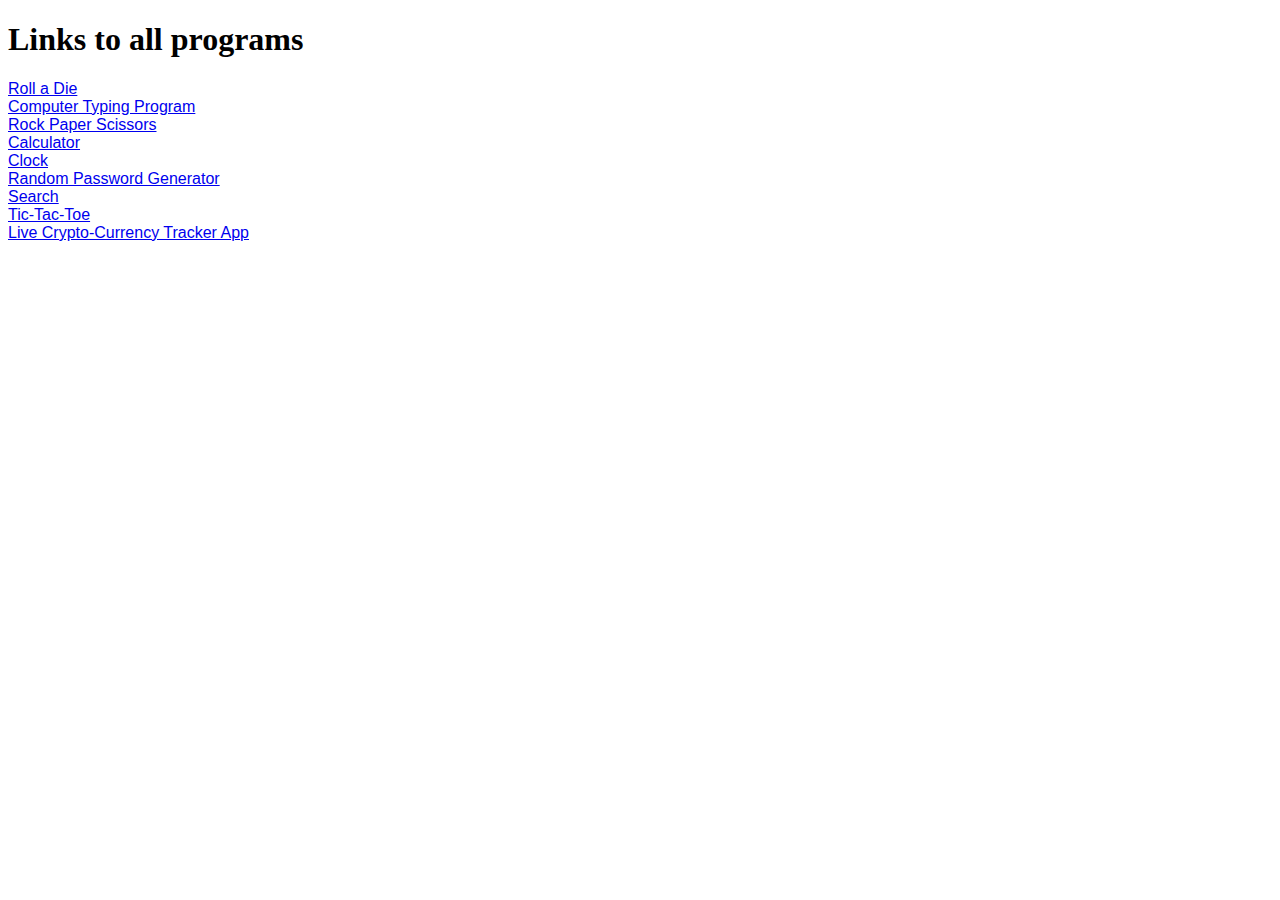
<file: index.html>
<!DOCTYPE html>
<html>
    <head>
        <meta charset="utf-8">
        <title>Links to all programs</title>
        <link rel="stylesheet" href="index.css">
    </head>
    <body>
        <h1>Links to all programs</h1>
        <div class="programs">
            <a target="_blank" href="diceroll.html">Roll a Die</a>
            <a target="_blank" href="typing.html">Computer Typing Program</a>
            <a target="_blank" href="rockpaperscissors.html">Rock Paper Scissors</a>
            <a target="_blank" href="calculator.html">Calculator</a>
            <a target="_blank" href="time.html">Clock</a>
            <a target="_blank" href="randompasswordgenerator.html">Random Password Generator</a>
            <a target="_blank" href="search.html">Search</a>
            <a target="_blank" href="tictactoe.html">Tic-Tac-Toe</a>
            <a target="_blank" href="currency.html">Live Crypto-Currency Tracker App</a>
        </div>
    </body>
</html>
</file>
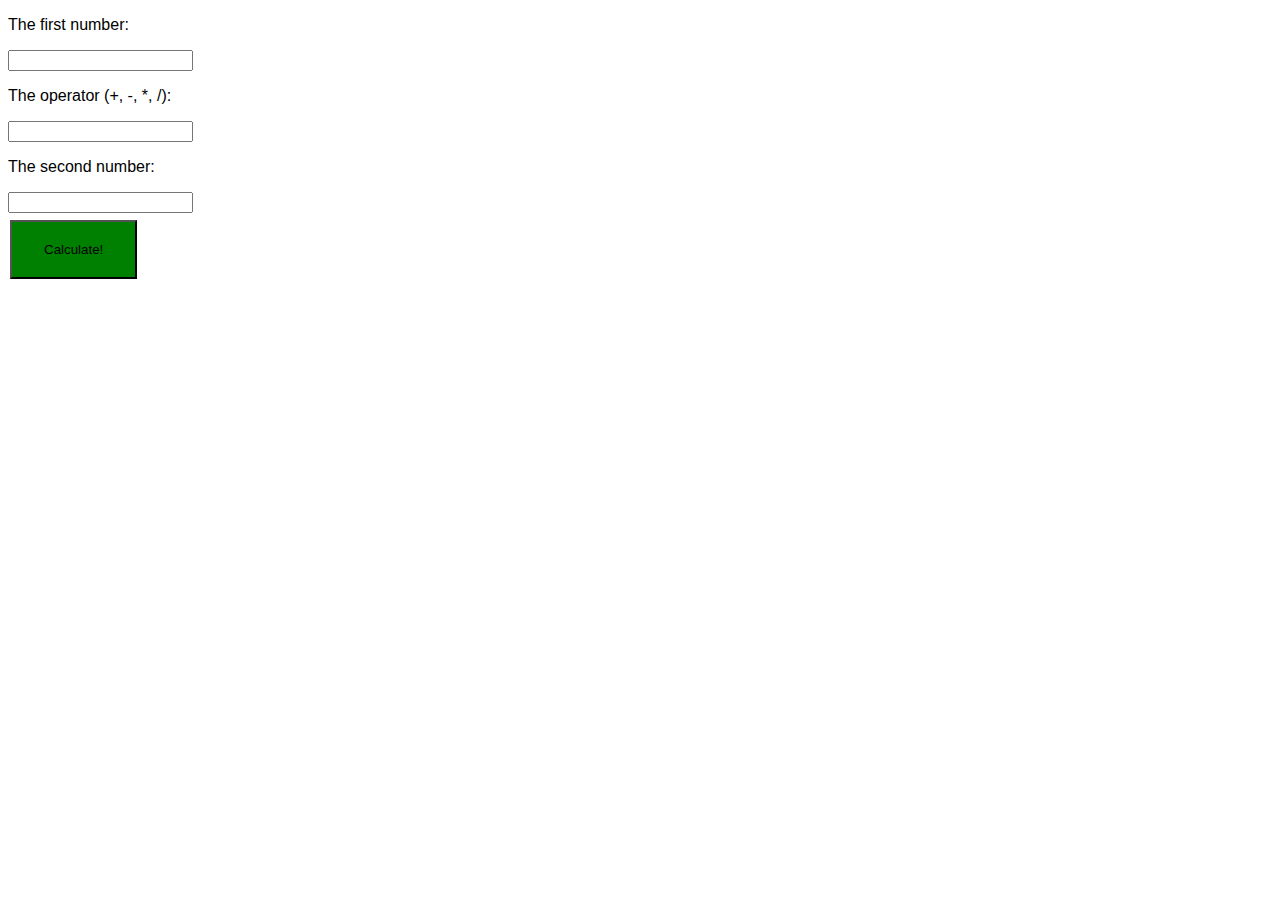
<file: calculator.html>
<!DOCTYPE html> 
    <html lang="en">
        <head>
            <meta charset="utf-8">
            <title>Calculator</title>
            <link rel="stylesheet" href="calculator.css">
        </head>
        <body>
            <p>The first number:</p>
            <input id="num1">
            <p>The operator (+, -, *, /):</p>
            <input id="operator">
            <p>The second number:</p>
            <input id="num2">
            <button id="calculate">Calculate!</button>
            <script src="calculator.js"></script>
            <p id="answer"></p>
            <noscript>Sorry, your browser does not support JavaScript or you disabled it. This program requires JavaScript to run properly.</noscript>
        </body>
    </html>
</file>
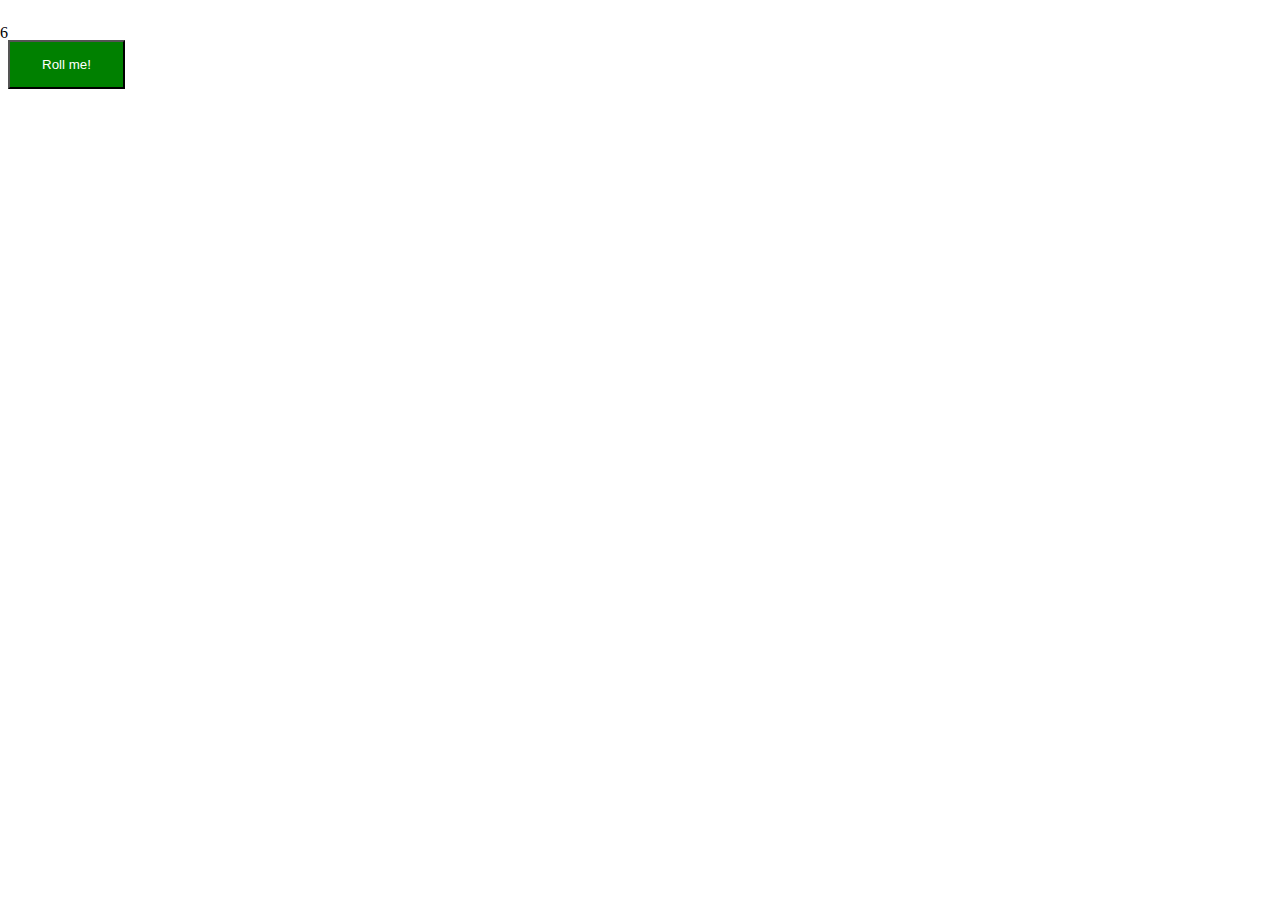
<file: diceroll.html>
<!DOCTYPE html>
	<html lang="en">
		<head>
			<meta charset="UTF-8">
			<title>Roll A Die</title>
			<link href="diceroll.css" rel="stylesheet">
	        </head>
		<body>
			<p id="roll">6</p>
			<script src="diceroll.js"></script>
			<button id="rollMe">Roll me!</button>
			<noscript>Sorry, your browser does not support JavaScript or you disabled it. This program needs JavaScript to run properly.</noscript>
		</body>
	</html>
</file>
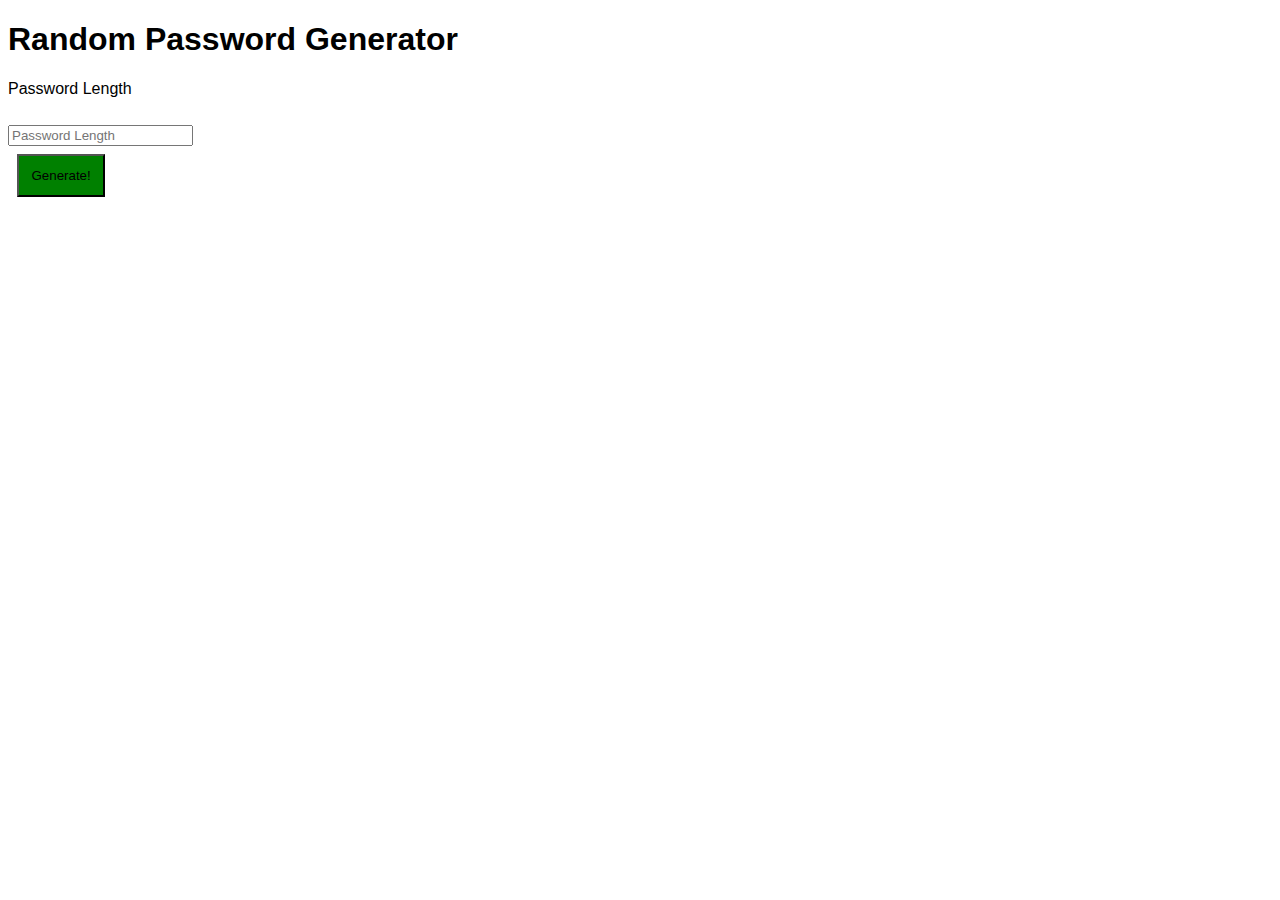
<file: randompasswordgenerator.html>
<!DOCTYPE html>
<html>
    <head>
        <meta charset="utf-8">
        <title>Random Password Generator</title>
        <link href="randompasswordgenerator.css" rel="stylesheet">
    </head>
    <h1>Random Password Generator</h1>
    <p>Password Length</p>
    <input id="password-length" placeholder="Password Length">
    <button id="generate">Generate!</button>
    <p id="result"></p>
    <script src="randompasswordgenerator.js"></script>
    <noscript>Sorry, your browser does not support JavaScript or you disabled it. This program needs JavaScript to run properly.</noscript>
</html>
</file>
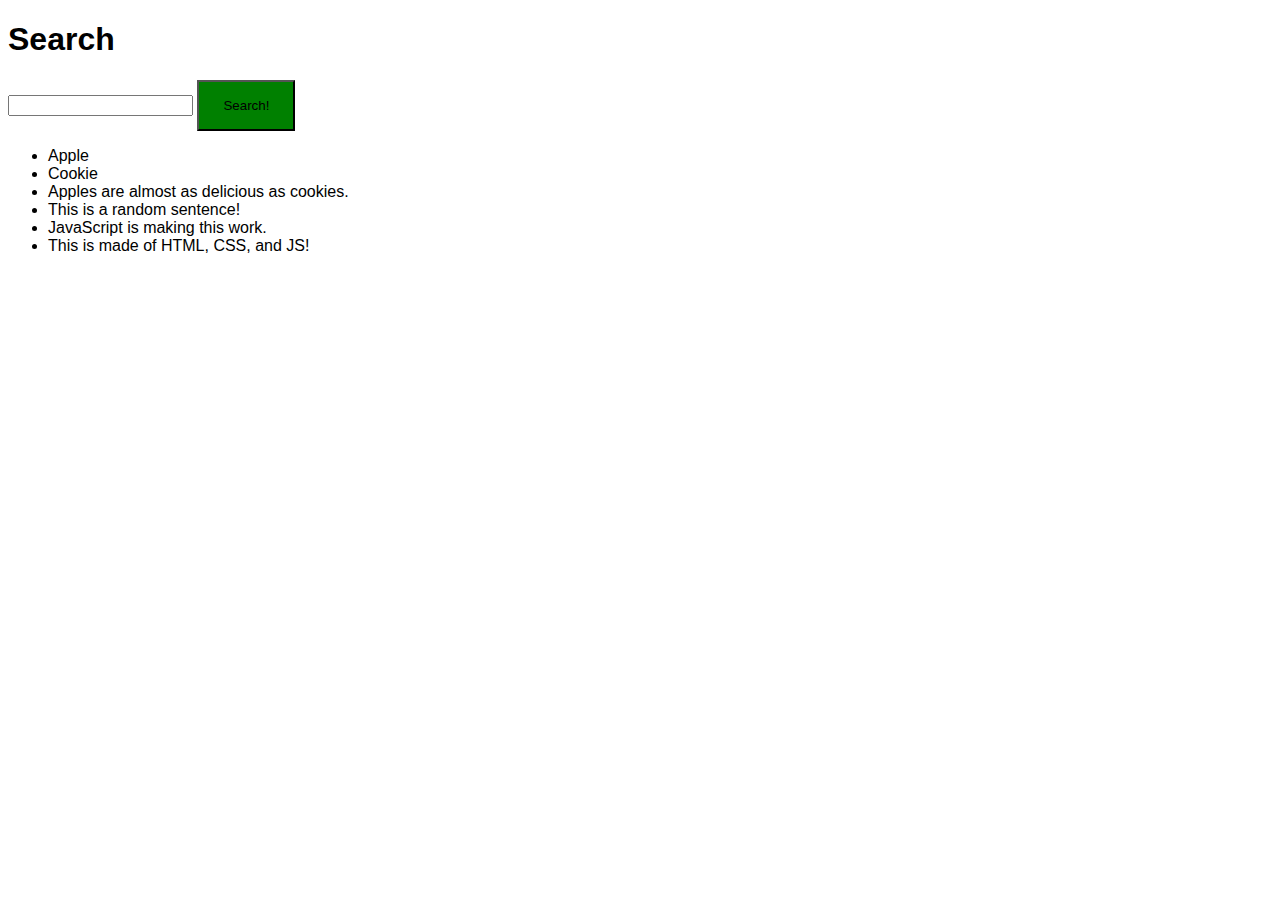
<file: search.html>
<!DOCTYPE html>
<html lang="en">
    <head>
        <meta charset="utf-8">
        <title>Search</title>
        <link href="search.css" rel="stylesheet">
    </head>
    <body>
        <h1>Search</h1>
        <input id="query">
        <button id="search">Search!</button>
        <ul id="results">
            <li>Apple</li>
            <li>Cookie</li>
            <li>Apples are almost as delicious as cookies.</li>
            <li>This is a random sentence!</li>
            <li>JavaScript is making this work.</li>
            <li>This is made of HTML, CSS, and JS!</li>
        </ul>
        <script src="search.js"></script>
        <noscript>Sorry, your browser does not support JavaScript or you disabled it. This program needs JavaScript to work properly.</noscript>
    </body>
</html>
</file>
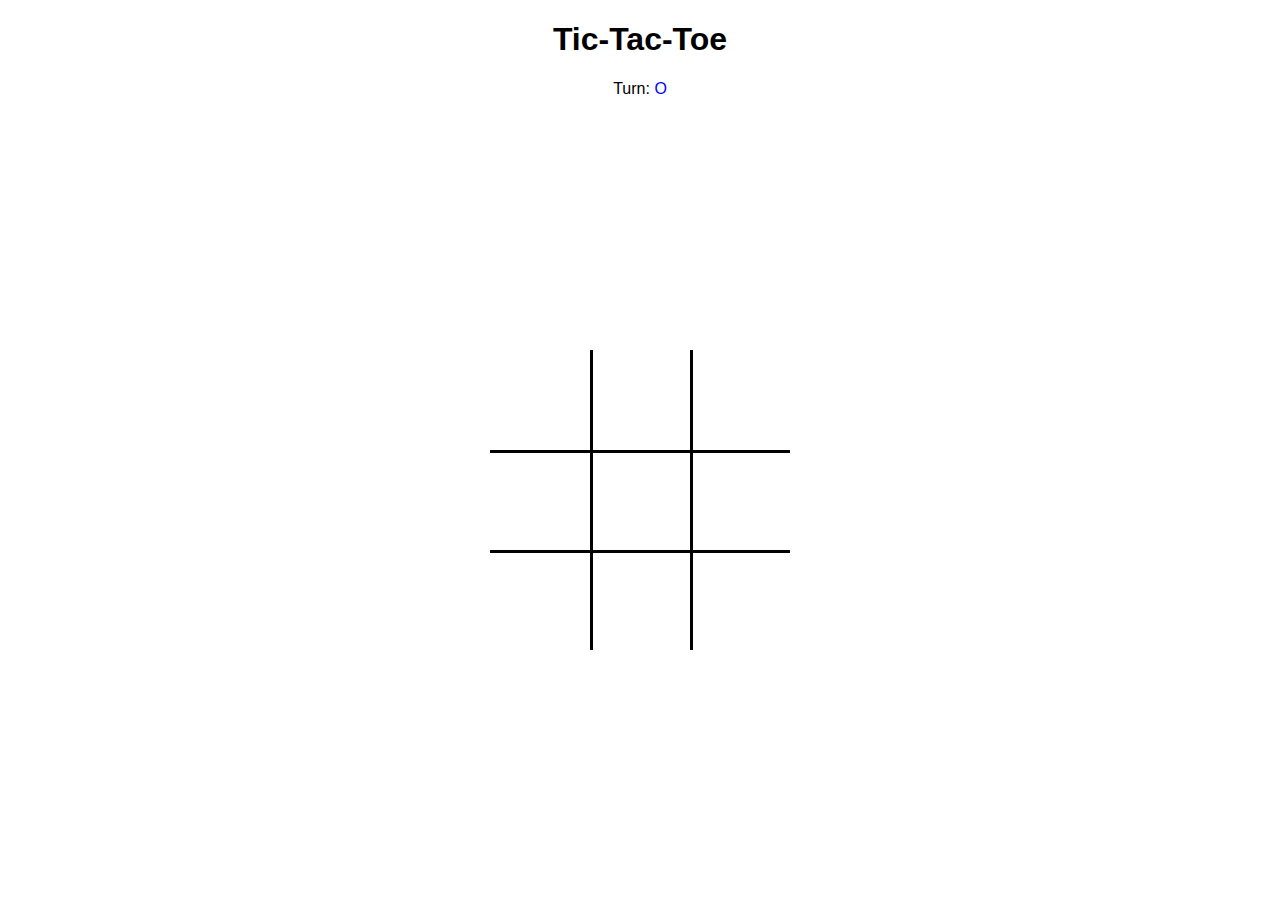
<file: tictactoe.html>
<!DOCTYPE html>
<html lang="en">
    <head>
        <meta charset="utf-8">
        <title>Tic-Tac-Toe</title>
        <link rel="stylesheet" href="tictactoe.css">
    </head>
    <body>
        <h1>Tic-Tac-Toe</h1>
        <p id="turn-text">Turn: <span id="turn-text-span">O</span></p>
        <div id="first-space" class="space top-row first-column first-two-spaces"></div>
        <div id="second-space" class="space top-row second-column first-two-spaces"></div>
        <div id="third-space" class="space top-row third-column"></div>
        <div id="fourth-space" class="space middle-row first-column first-two-spaces"></div>
        <div id="fifth-space" class="space middle-row second-column first-two-spaces"></div>
        <div id="sixth-space" class="space middle-row third-column"></div>
        <div id="seventh-space" class="space bottom-row first-column first-two-spaces"></div>
        <div id="eighth-space" class="space bottom-row second-column first-two-spaces"></div>
        <div id="ninth-space" class="space bottom-row third-column"></div>
        <script src="tictactoe.js"></script>
        <noscript>Sorry, your browser does not support JavaScript or you disabled it. This program needs JavaScript to work properly.</noscript>
    </body>
</html>
</file>
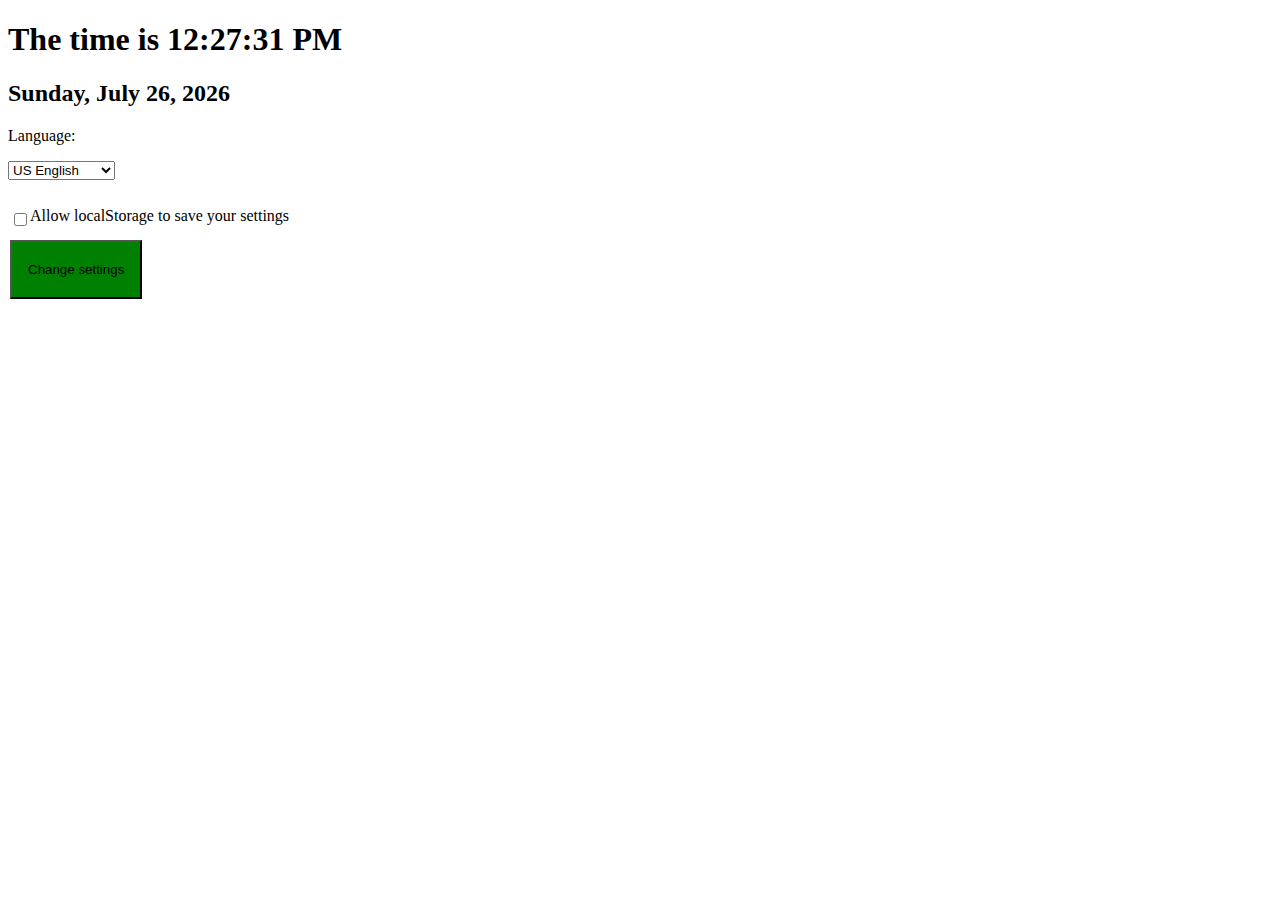
<file: time.html>
<!DOCTYPE html>
<html>
    <head>
        <meta charset="utf-8">
        <title>Time</title>
        <link href="time.css" rel="stylesheet">
    </head>
    <body>
        <h1></h1>
        <h2></h2>
        <p>Language:</p>
        <select id="language">
            <option value="en-US">US English</option>
            <option value="en-GB">British English</option>
            <option value="ko-KR">Korean</option>
            <option value="ar-EG">Arabic</option>
        </select>
        <input type="checkbox" id="allow-localStorage" name="allow-localStorage" value="allow-localStorage">
        <label for="allow-localStorage" id="text-for-allow-localStorage">Allow localStorage to save your settings</label>        
        <button id="change-settings">Change settings</button>
        <p id="change-settings-result"></p>
        <script src="time.js"></script>
        <noscript>Sorry, your browser does not support JavaScript or you disabled it. This program needs JavaScript to run correctly.</noscript>
    </body>
</html>
</file>
<file: index.css>
h1 {
    font-family: cursive;
}
.programs {
    display: flex;
    flex-direction: column;    
    font-family: sans-serif;
}
a:hover, a:focus {
    background-color: skyblue;
}
</file>
<file: calculator.css>
#calculate {
    position: absolute;
    top: 220px;
    left: 10px;
    background-color: green;
    padding: 20px 32px;
}
#answer {
    position: absolute;
    top: 270px;
    left: 10px;
}
p {
    font-family: sans-serif;
}
</file>
<file: diceroll.css>
#roll {
	position: absolute;
	left: 0px;
}
#rollMe {
	position: absolute;
	top: 40px;
}
button {
	background-color: green;
	cursor: pointer;
	color: white;
	display: inline-block;
	padding: 15px 32px;
}
</file>
<file: randompasswordgenerator.css>
body {
    font-family: sans-serif;
}
#generate {
    position: relative;
    background-color: green;
    padding: 12px 12px;
    left: -180px;
    top: 40px;
}
#result {
    position: relative;
    top: 30px;
}
</file>
<file: search.css>
* {
    font-family: sans-serif;
}
#search {
    display: block;
    position: relative;
    top: 10px;
    background-color: green;
    padding: 16px 24px;
}
@media (min-width: 760px) {
    #search {
        display: inline-block;
        top: 0px;
    }
}
</file>
<file: tictactoe.css>
* {
    font-family: sans-serif;
    text-align: center;
}
#turn-text-span {
    color: blue;
}
.space {
    position: absolute;
    width: 100px;
    height: 100px;
    border-bottom: 3px solid black;
    font-size: 70px;
    vertical-align: middle;
    line-height: 80px;
}
.first-two-spaces {
    border-right: 3px solid black;
}
.top-row {
    top: calc(50% - 100px);
}
.middle-row {
    top: 50%;
}
.bottom-row {
    top: calc(50% + 100px);
    border-bottom: none;
}
.first-column {
    left: calc(50% - 150px);
}
.second-column {
    left: calc(50% - 50px);    
}
.third-column {
    left: calc(50% + 50px);
}
</file>
<file: time.css>
body {
    font-family: cursive;
}
button {
    background-color: green;
    padding: 20px 16px;
    position: absolute;
    top: 240px;
    left: 10px;
}
#allow-localStorage {
    position: absolute;
    top: 210px;
    left: 10px;
}
#text-for-allow-localStorage {
    position: absolute;
    top: 207px;
    left: 30px;
}
#change-settings-result {
    position: relative;
    top: 100px;
}
</file>
